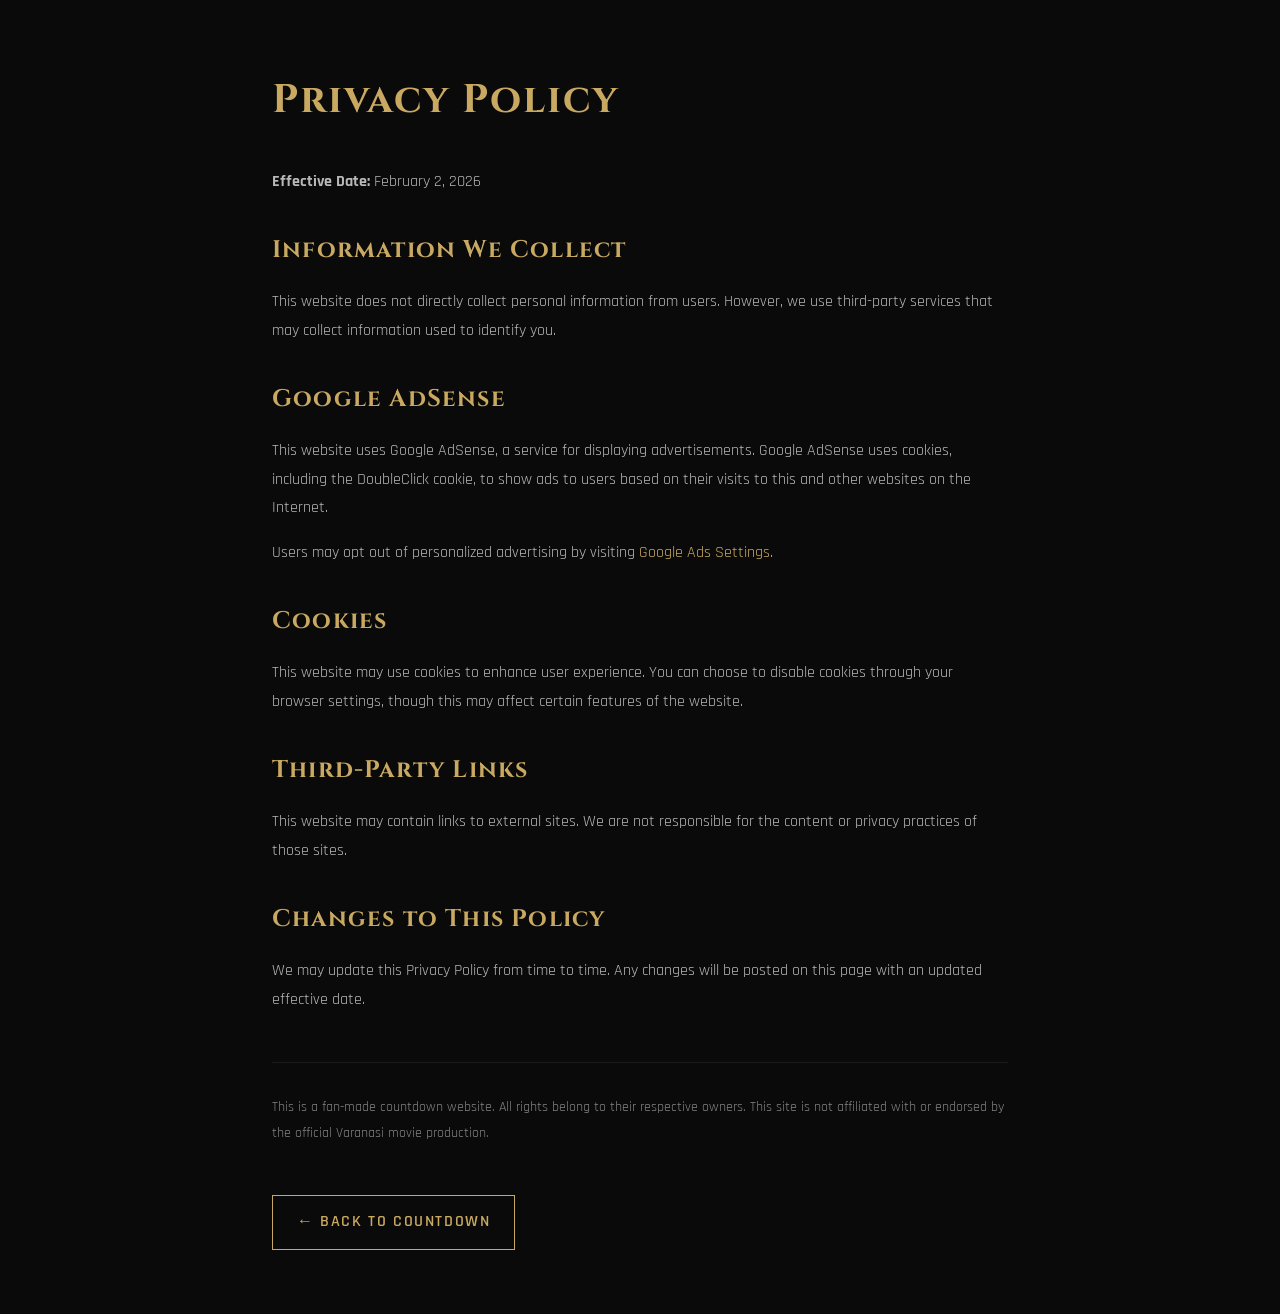
<file: privacy-policy.html>
<!DOCTYPE html>
<html lang="en">
<head>
    <meta charset="UTF-8">
    <meta name="viewport" content="width=device-width, initial-scale=1.0">
    <title>Privacy Policy – Varanasi Movie Countdown</title>
    <meta name="description" content="Privacy Policy for Varanasi Movie Countdown website.">
    <link rel="icon" type="image/svg+xml" href="data:image/svg+xml,<svg xmlns='http://www.w3.org/2000/svg' viewBox='0 0 100 100'><text y='0.9em' font-size='90' fill='%23C9A961'>V</text></svg>">
    <link rel="preconnect" href="https://fonts.googleapis.com">
    <link rel="preconnect" href="https://fonts.gstatic.com" crossorigin>
    <link href="https://fonts.googleapis.com/css2?family=Cinzel:wght@400;600;700&family=Rajdhani:wght@300;400;500;600&display=swap" rel="stylesheet">
    <style>
        * {
            margin: 0;
            padding: 0;
            box-sizing: border-box;
        }
        body {
            font-family: 'Rajdhani', sans-serif;
            background: #0A0A0A;
            color: #E8E8E8;
            min-height: 100vh;
            padding: 2rem;
            line-height: 1.8;
        }
        .container {
            max-width: 800px;
            margin: 0 auto;
            padding: 2rem;
        }
        h1 {
            font-family: 'Cinzel', serif;
            color: #C9A961;
            font-size: 2.5rem;
            margin-bottom: 2rem;
            letter-spacing: 0.05em;
        }
        h2 {
            font-family: 'Cinzel', serif;
            color: #C9A961;
            font-size: 1.5rem;
            margin: 2rem 0 1rem;
            letter-spacing: 0.05em;
        }
        p {
            margin-bottom: 1rem;
            color: #B8B8B8;
        }
        a {
            color: #C9A961;
            text-decoration: none;
        }
        a:hover {
            text-decoration: underline;
        }
        .back-link {
            display: inline-block;
            margin-top: 2rem;
            padding: 0.75rem 1.5rem;
            border: 1px solid #C9A961;
            color: #C9A961;
            font-family: 'Rajdhani', sans-serif;
            font-weight: 600;
            letter-spacing: 0.1em;
            text-transform: uppercase;
            transition: all 0.3s ease;
        }
        .back-link:hover {
            background: #C9A961;
            color: #0A0A0A;
            text-decoration: none;
        }
        .disclaimer {
            margin-top: 3rem;
            padding-top: 2rem;
            border-top: 1px solid rgba(255,255,255,0.1);
            font-size: 0.9rem;
            opacity: 0.7;
        }
    </style>
</head>
<body>
    <div class="container">
        <h1>Privacy Policy</h1>
        
        <p><strong>Effective Date:</strong> February 2, 2026</p>
        
        <h2>Information We Collect</h2>
        <p>
            This website does not directly collect personal information from users. 
            However, we use third-party services that may collect information used to identify you.
        </p>
        
        <h2>Google AdSense</h2>
        <p>
            This website uses Google AdSense, a service for displaying advertisements. 
            Google AdSense uses cookies, including the DoubleClick cookie, to show ads 
            to users based on their visits to this and other websites on the Internet.
        </p>
        <p>
            Users may opt out of personalized advertising by visiting 
            <a href="https://www.google.com/settings/ads" target="_blank" rel="noopener">Google Ads Settings</a>.
        </p>
        
        <h2>Cookies</h2>
        <p>
            This website may use cookies to enhance user experience. You can choose to 
            disable cookies through your browser settings, though this may affect certain 
            features of the website.
        </p>
        
        <h2>Third-Party Links</h2>
        <p>
            This website may contain links to external sites. We are not responsible for 
            the content or privacy practices of those sites.
        </p>
        
        <h2>Changes to This Policy</h2>
        <p>
            We may update this Privacy Policy from time to time. Any changes will be 
            posted on this page with an updated effective date.
        </p>
        
        <p class="disclaimer">
            This is a fan-made countdown website. All rights belong to their respective owners. 
            This site is not affiliated with or endorsed by the official Varanasi movie production.
        </p>
        
        <a href="index.html" class="back-link">← Back to Countdown</a>
    </div>
</body>
</html>
</file>
